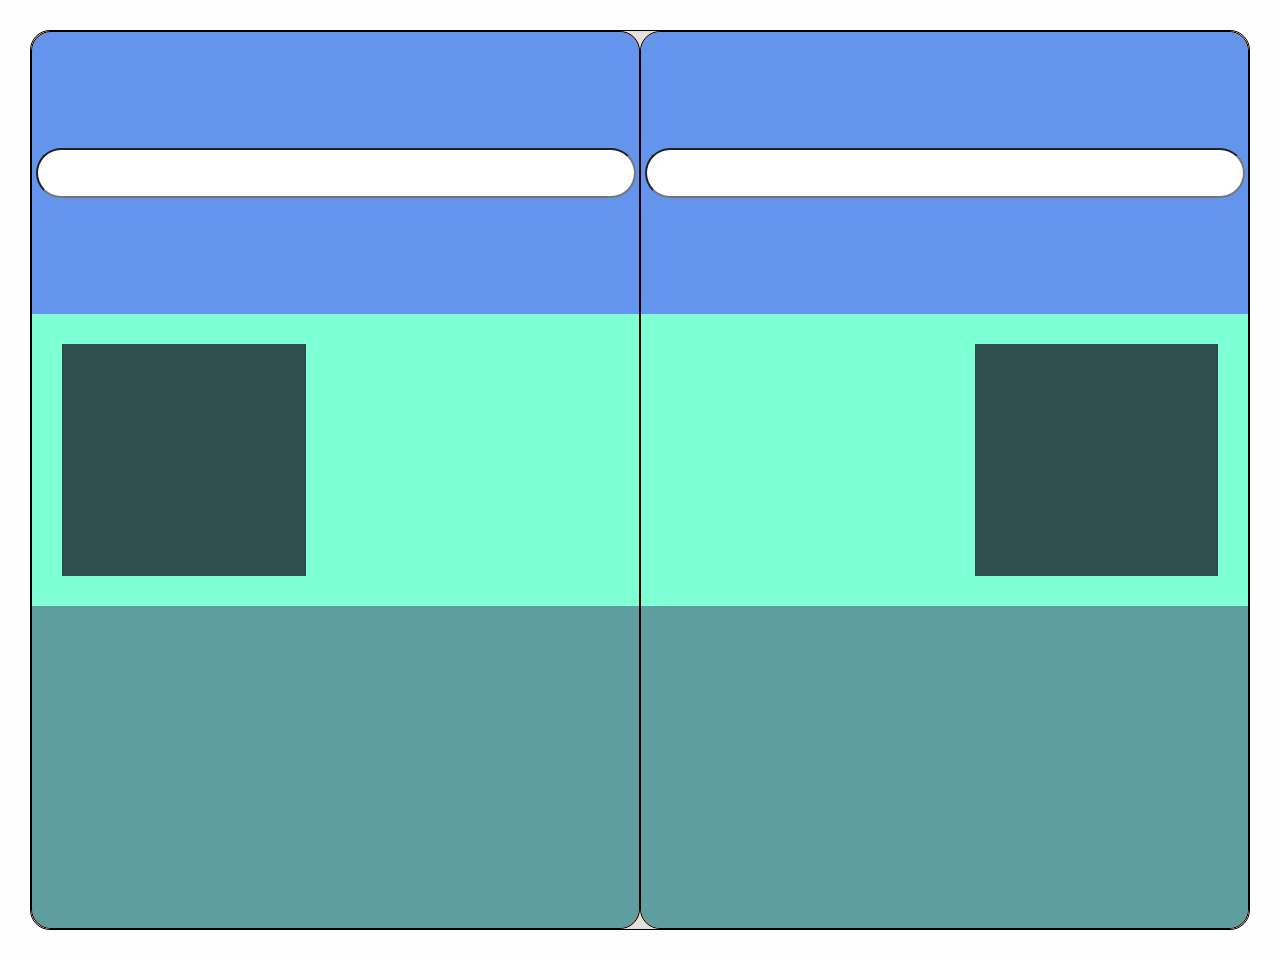
<file: motor/index.html>
<!DOCTYPE html>
<html lang="en">
<head>
    <link rel="stylesheet" href="style.css">
    <title>otom</title>
</head>
<body>
    <div class="main-container">
        <div class="left-side">
            <div class="search-btn"><input type="search" name="" id="left"></div>
            <div class="img-box">
                <div class="img"></div>
            </div>
            <div class="features">
            <div class="ad"></div>
               <div class="ad"></div>
               <div class="ad"></div>
               <div class="ad"></div>
               <div class="ad"></div>
               <div class="ad"></div>
               <div class="ad"></div>
               <div class="ad"></div>
               <div class="ad"></div>
               <div class="ad"></div>
            </div>
        </div>

        <div class="right-side">
            <div class="search-btn"><input type="search" name="" id="right"></div>
            <div class="img-box">
                <div class="img-r"></div>
            </div>
            <div class="features">
               <div class="ad"></div>
               <div class="ad"></div>
               <div class="ad"></div>
               <div class="ad"></div>
               <div class="ad"></div>
               <div class="ad"></div>
               <div class="ad"></div>
               <div class="ad"></div>
               <div class="ad"></div>
               <div class="ad"></div>
            </div>
        </div>
    </div>
</body>
</html>
</file>
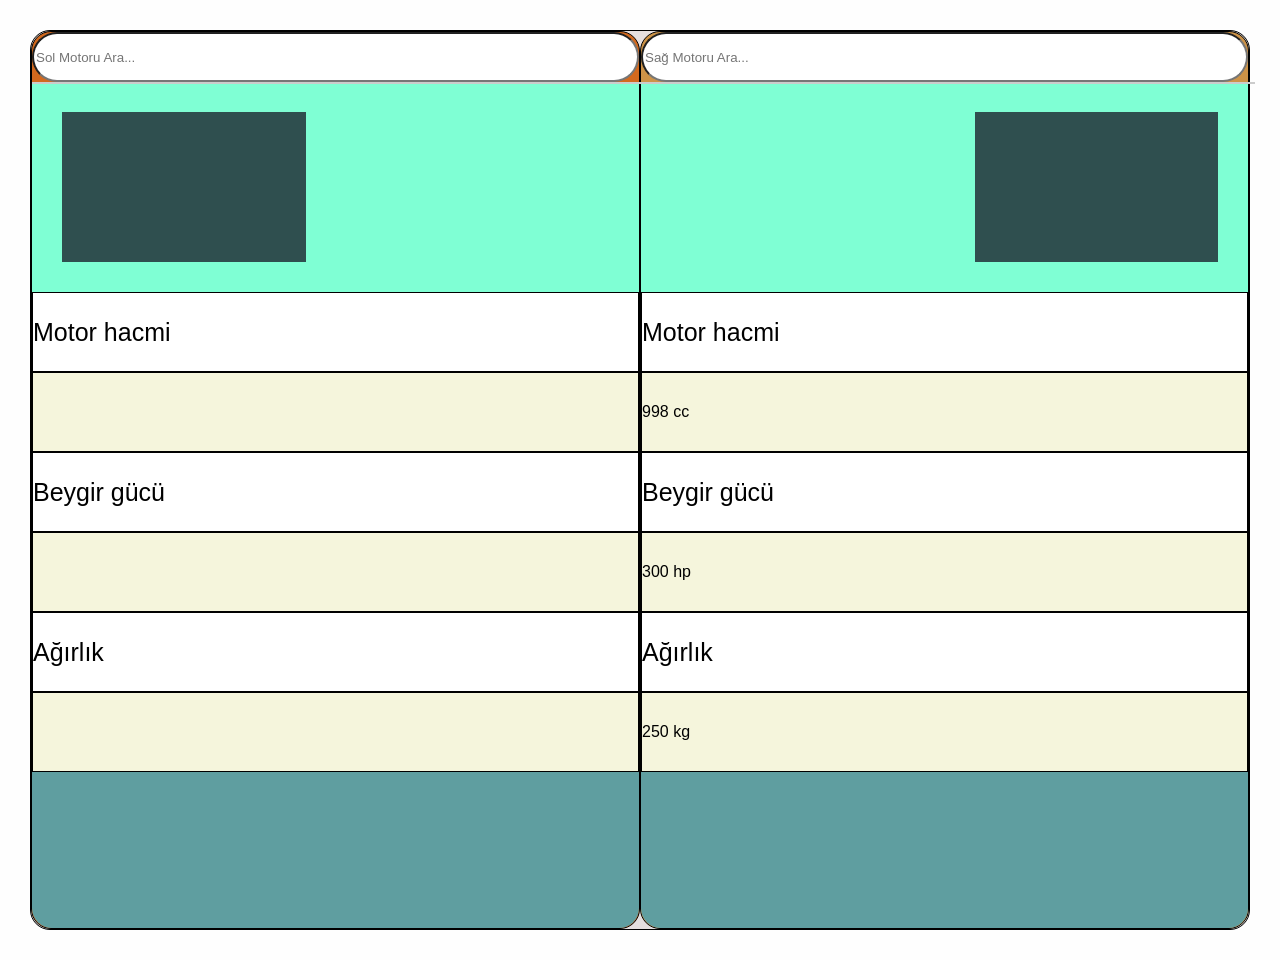
<file: otom/index.html>
<!DOCTYPE html>
<html lang="en">
<head>
    <link rel="stylesheet" href="style.css">
    <title>otom</title>
</head>
<body>
    <div class="main-container">
        <div class="left-side">
    <div class="motor-kolon">
    <input id="left" type="text" placeholder="Sol Motoru Ara..." autocomplete="off">
    <div id="sol-oneriler"></div>
</div>
            <div class="img-box">
                <div class="img"></div>
            </div>
            <div class="features">
                <!-- 1. satır  -->
                <div class="features-row">
                    <div class="topic">Motor hacmi</div>
                    <div id="sol-motor-hacmi" class="content"></div>
                </div>
                <!-- 2. satır  -->
                <div class="features-row">
                    <div class="topic">Beygir gücü</div>
                    <div id="sol-motor-gucu" class="content"></div>
                </div>
                <!-- 3. satır -->
                <div class="features-row">
                    <div class="topic">Ağırlık</div>
                    <div id="sol-agirlik" class="content"></div>
                </div>
            </div>
        </div>

        <div class="right-side">
          <div class="motor-kolon">
    <input id="right" type="text" placeholder="Sağ Motoru Ara..." autocomplete="off">
    <div id="sag-oneriler"></div>
</div>
            <div class="img-box">
                <div class="img-r"></div>
            </div>
            <div class="features">
                <!-- 1. satır  -->
                <div class="features-row">
                    <div class="topic">Motor hacmi</div>
                    <div id="sag-motor-hacmi" class="content">998 cc</div>
                </div>
                <!-- 2. satır  -->
                <div class="features-row">
                    <div class="topic">Beygir gücü</div>
                    <div id="sag-motor-gucu" class="content">300 hp</div>
                </div>
                <!-- 3. satır -->
                <div class="features-row">
                    <div class="topic">Ağırlık</div>
                    <div id="sag-agirlik" class="content">250 kg</div>
                </div>


            </div>
        </div>
    </div>
    <script src="script.js"></script>
</body>
</html>
</file>
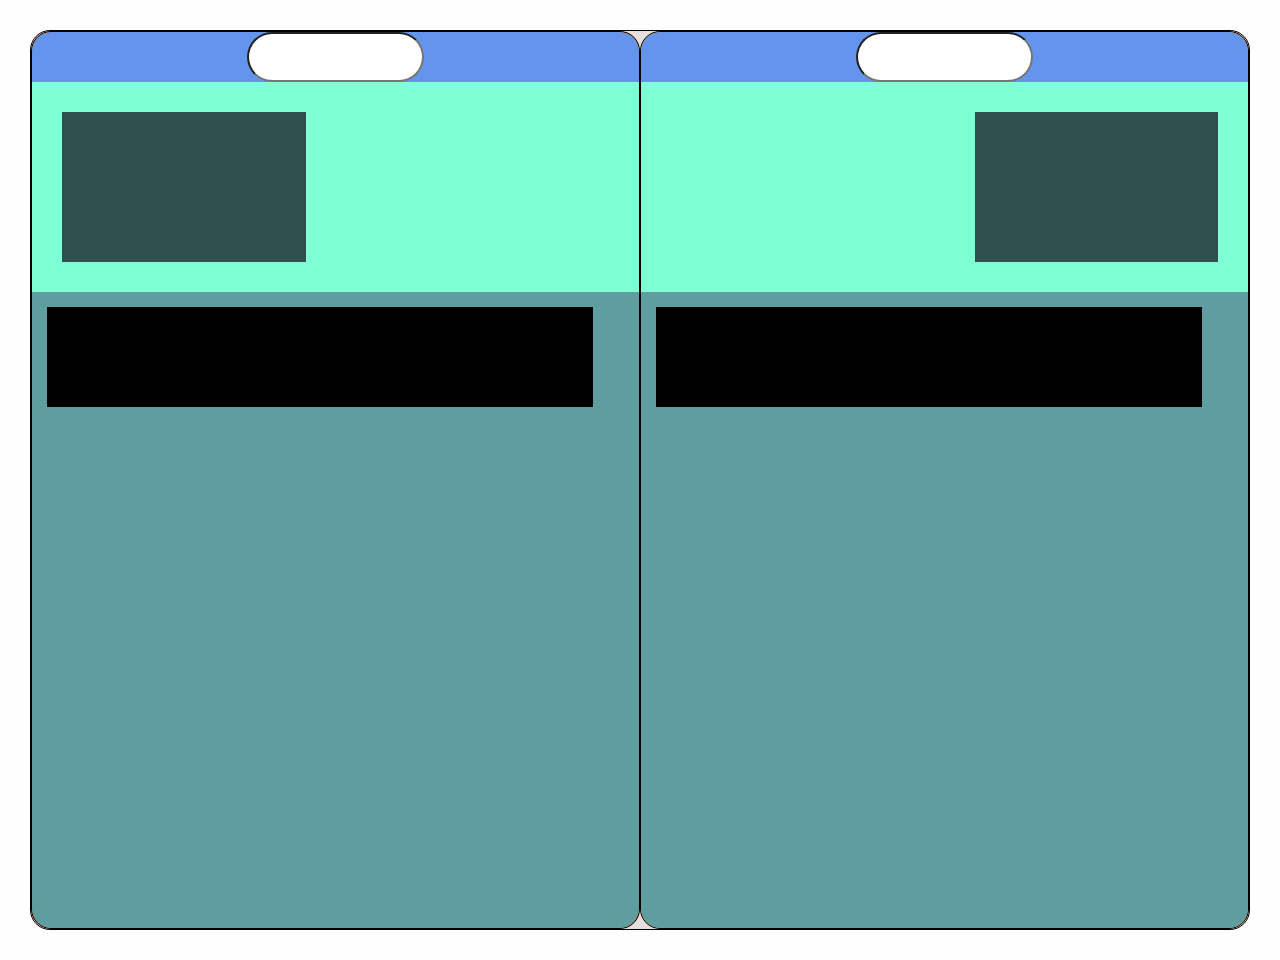
<file: motor/otom/index.html>
<!DOCTYPE html>
<html lang="en">
<head>
    <link rel="stylesheet" href="style.css">
    <title>otom</title>
</head>
<body>
    <div class="main-container">
        <div class="left-side">
            <div class="search-btn"><input type="search" name="" id="left"></div>
            <div class="img-box">
                <div class="img"></div>
            </div>
            <div class="features">
            <div class="ad"></div>

       
            </div>
        </div>

        <div class="right-side">
            <div class="search-btn"><input type="search" name="" id="right"></div>
            <div class="img-box">
                <div class="img-r"></div>
            </div>
            <div class="features">
               <div class="ad"></div>

            </div>
        </div>
    </div>
</body>
</html>
</file>
<file: motor/style.css>
* {
    box-sizing: border-box;
    scroll-behavior: smooth;
}

body{
    background-color: rgb(254, 254, 254);
    margin: 0;
    min-height: 100vh;
    padding: 30px;
    
}

.main-container{
    min-height: 100vh;
    width: 100%;
    border: 1px solid;
    border-radius: 20px;
    background-color: rgb(229, 223, 223);
    display: grid;
    grid-template-columns: 1fr 1fr;
    grid-template-rows: 50px min-content auto;
    overflow: hidden;
}

.right-side{
    display: grid;
    grid-row: 1/4;
    border-radius: 20px;
    border: 1px solid;
    background-color: rgb(205, 147, 71);
}
.left-side{
    display: grid;
    grid-row: 1/4;
    border-radius: 20px;
    border: 1px solid;
    background-color: chocolate;
}

.search-btn{
    display: grid;
    grid-row:1;
    background-color: cornflowerblue;
    border-radius: 20px 20px 0 0;
    justify-content: center;
    align-items: center;
}
input{
    height: 50px;
    width: 600px;
    border-radius: 35px;
}
.img-box{
    flex-shrink: 0;
    display: grid;
    grid-row: 2;
    grid-template-columns: 1fr 1fr ;
    background-color: aquamarine;
}
.img{
    flex-shrink: 0;
    background-color: darkslategrey;
    margin: 30px;
}
.img-r{
    display: grid;
    grid-column: 2;
    background-color: darkslategrey;
    margin: 30px; 
}
.features{
    display: grid;
    flex-grow: 1;
    width: 100%;
    overflow-y: auto;
    grid-row: 3;
    gap: 10px;
    border-radius: 0 0 20px 20px;
    background-color: cadetblue;
}
</file>
<file: otom/style.css>
* {
    box-sizing: border-box;
    scroll-behavior: smooth;
    font-family: Verdana, Geneva, Tahoma, sans-serif;
}

body{
    background-color: rgb(254, 254, 254);
    margin: 0;
    min-height: 100vh;
    padding: 30px;
    
}

.main-container{
    min-height: 100vh;
    width: 100%;
    border: 1px solid;
    border-radius: 20px;
    background-color: rgb(229, 223, 223);
    display: grid;
    grid-template-columns: 1fr 1fr;
    grid-template-rows: auto;

}

.right-side{
    min-height: 100%;
    display: grid;
    grid-template-rows: min-content auto 1fr;
    border-radius: 20px;
    border: 1px solid;
    background-color: rgb(205, 147, 71);
}
.left-side{
    min-height: 100%;
    display: grid;
    grid-template-rows: min-content auto 1fr;
    border-radius: 20px;
    border: 1px solid;
    background-color: chocolate;
}
input{
    height: 50px;
    width: 100%;
    border-radius: 35px;
}
.img-box{
    display: grid;
    grid-row: 2;
    grid-template-columns: 1fr 1fr ;
    background-color: aquamarine;
}
.img{
    min-height: 150px ;
    background-color: darkslategrey;
    margin: 30px;
}
.img-r{
    min-height: 150px;
    display: grid;
    grid-column: 2;
    background-color: darkslategrey;
    margin: 30px; 
}
.features{
    min-height: 100px;
    height: auto;
    display: flex;
    flex-direction: column;
    width: 100%;
    grid-row: 3;
    border-radius: 0 0 20px 20px;
    background-color: cadetblue;
}
.topic{
    display: flex;
    background-color: white;
     min-height: 80px;
     width: 100%;
     font-size: 25px;
    align-items: center;
    border: 1px solid;
}
.content{
    display: flex;
    min-height: 80px;
    background-color: beige;
    align-items: center;
    border: 1px solid;
    
}

.features-row{
    display: flex;
    flex-direction: column;
}

.motor-kolon{
    grid-template-columns: 1fr 1fr 1fr;
}

#sol-oneriler{
width: 48%;
background: #fff;
 border: 1px solid #ccc; 
 position: absolute;
z-index: 99
}

#sag-oneriler{
 width: 48%;
background: #fff;
 border: 1px solid #ccc; 
 position: absolute;
z-index: 99
}
</file>
<file: motor/otom/style.css>
* {
    box-sizing: border-box;
    scroll-behavior: smooth;
}

body{
    background-color: rgb(254, 254, 254);
    margin: 0;
    min-height: 100vh;
    padding: 30px;
    
}

.main-container{
    min-height: 100vh;
    width: 100%;
    border: 1px solid;
    border-radius: 20px;
    background-color: rgb(229, 223, 223);
    display: grid;
    grid-template-columns: 1fr 1fr;
    grid-template-rows: auto;

}

.right-side{
    min-height: 100%;
    display: grid;
    grid-template-rows: min-content auto 1fr;
    border-radius: 20px;
    border: 1px solid;
    background-color: rgb(205, 147, 71);
}
.left-side{
    min-height: 100%;
    display: grid;
    grid-template-rows: min-content auto 1fr;
    border-radius: 20px;
    border: 1px solid;
    background-color: chocolate;
}

.search-btn{
    display: flex;
    background-color: cornflowerblue;
    border-radius: 20px 20px 0 0;
    justify-content: center;
    align-items: center;
}
input{
    height: 50px;
     max-width: 80%;
    border-radius: 35px;
}
.img-box{
    display: grid;
    grid-row: 2;
    grid-template-columns: 1fr 1fr ;
    background-color: aquamarine;
}
.img{
    min-height: 150px ;
    background-color: darkslategrey;
    margin: 30px;
}
.img-r{
    min-height: 150px;
    display: grid;
    grid-column: 2;
    background-color: darkslategrey;
    margin: 30px; 
}
.features{
    min-height: 100px;
    height: auto;
    display: flex;
    flex-direction: column;
    flex-grow: 1;
    width: 100%;
    grid-row: 3;
    gap: 10px;
    border-radius: 0 0 20px 20px;
    background-color: cadetblue;
}
.ad {
    background-color: black;
     min-height: 100px;
     margin: 15px;
     width: 90%;
}
</file>
